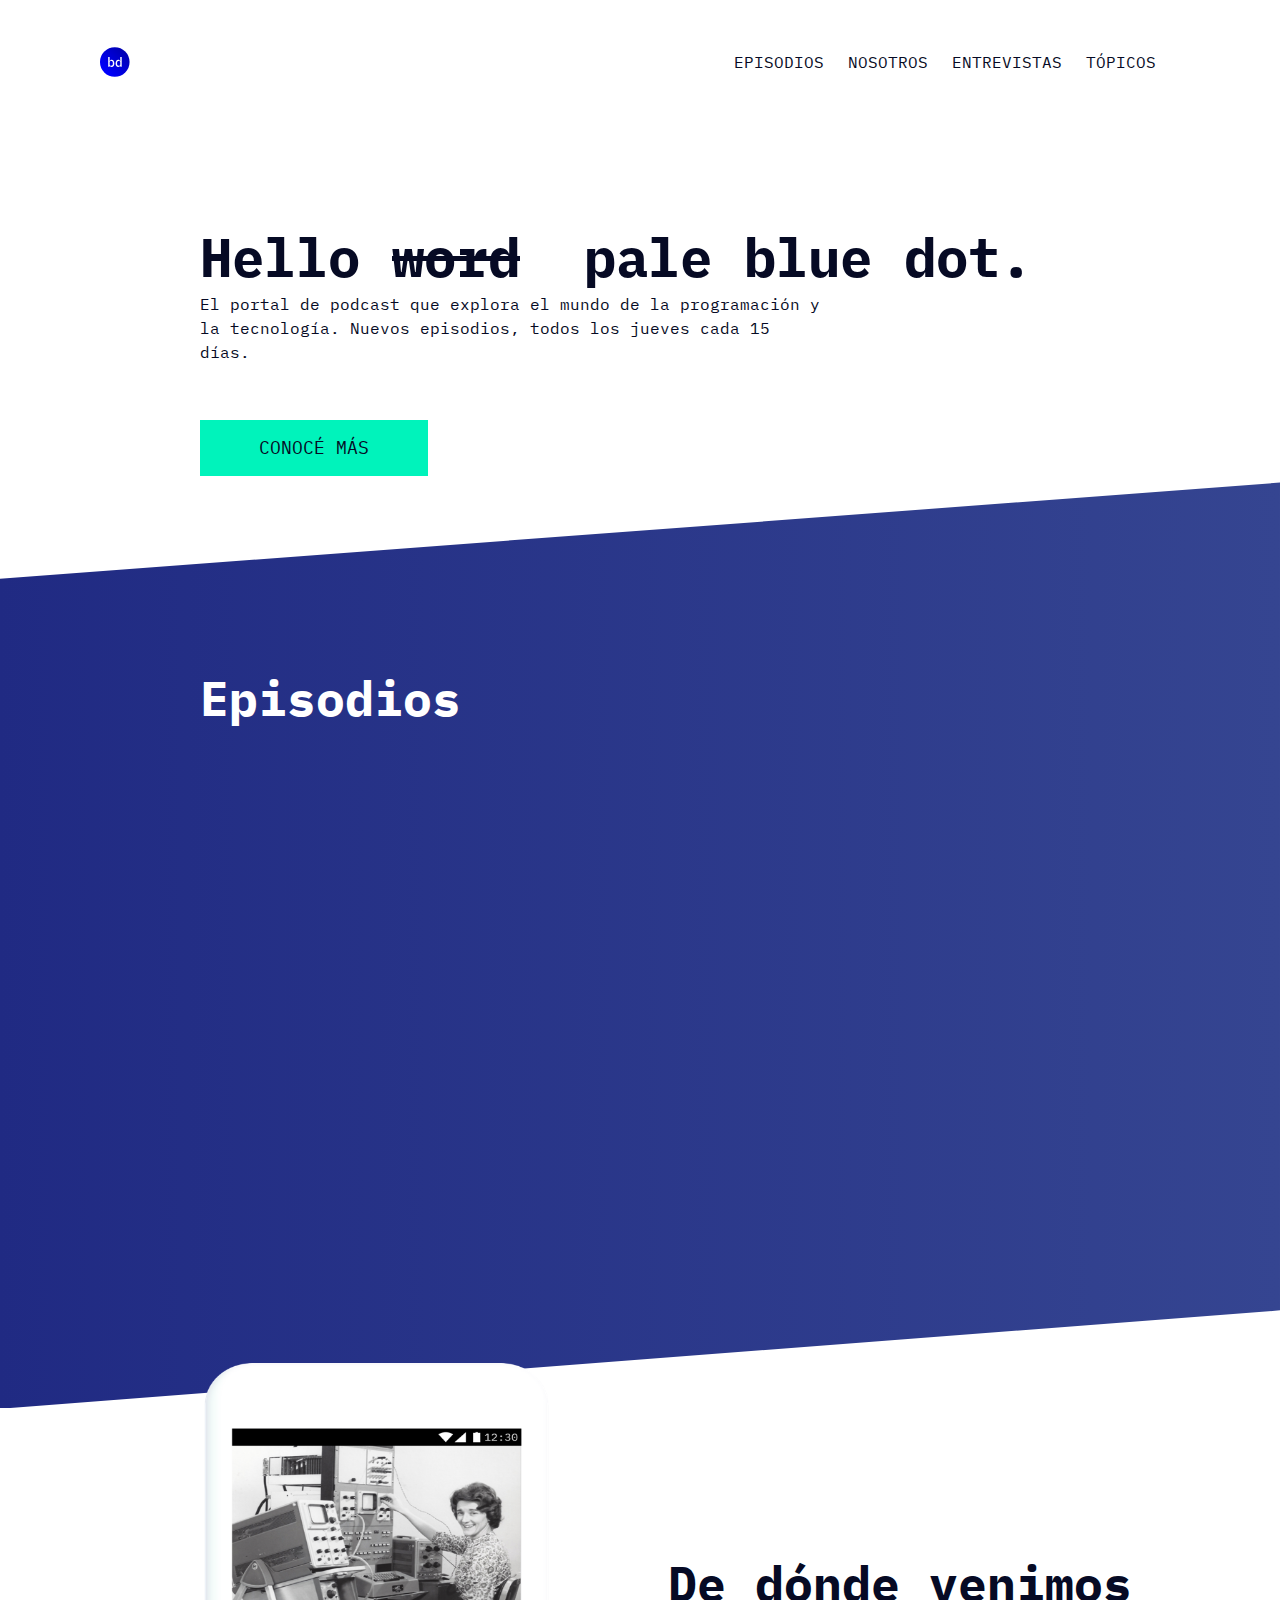
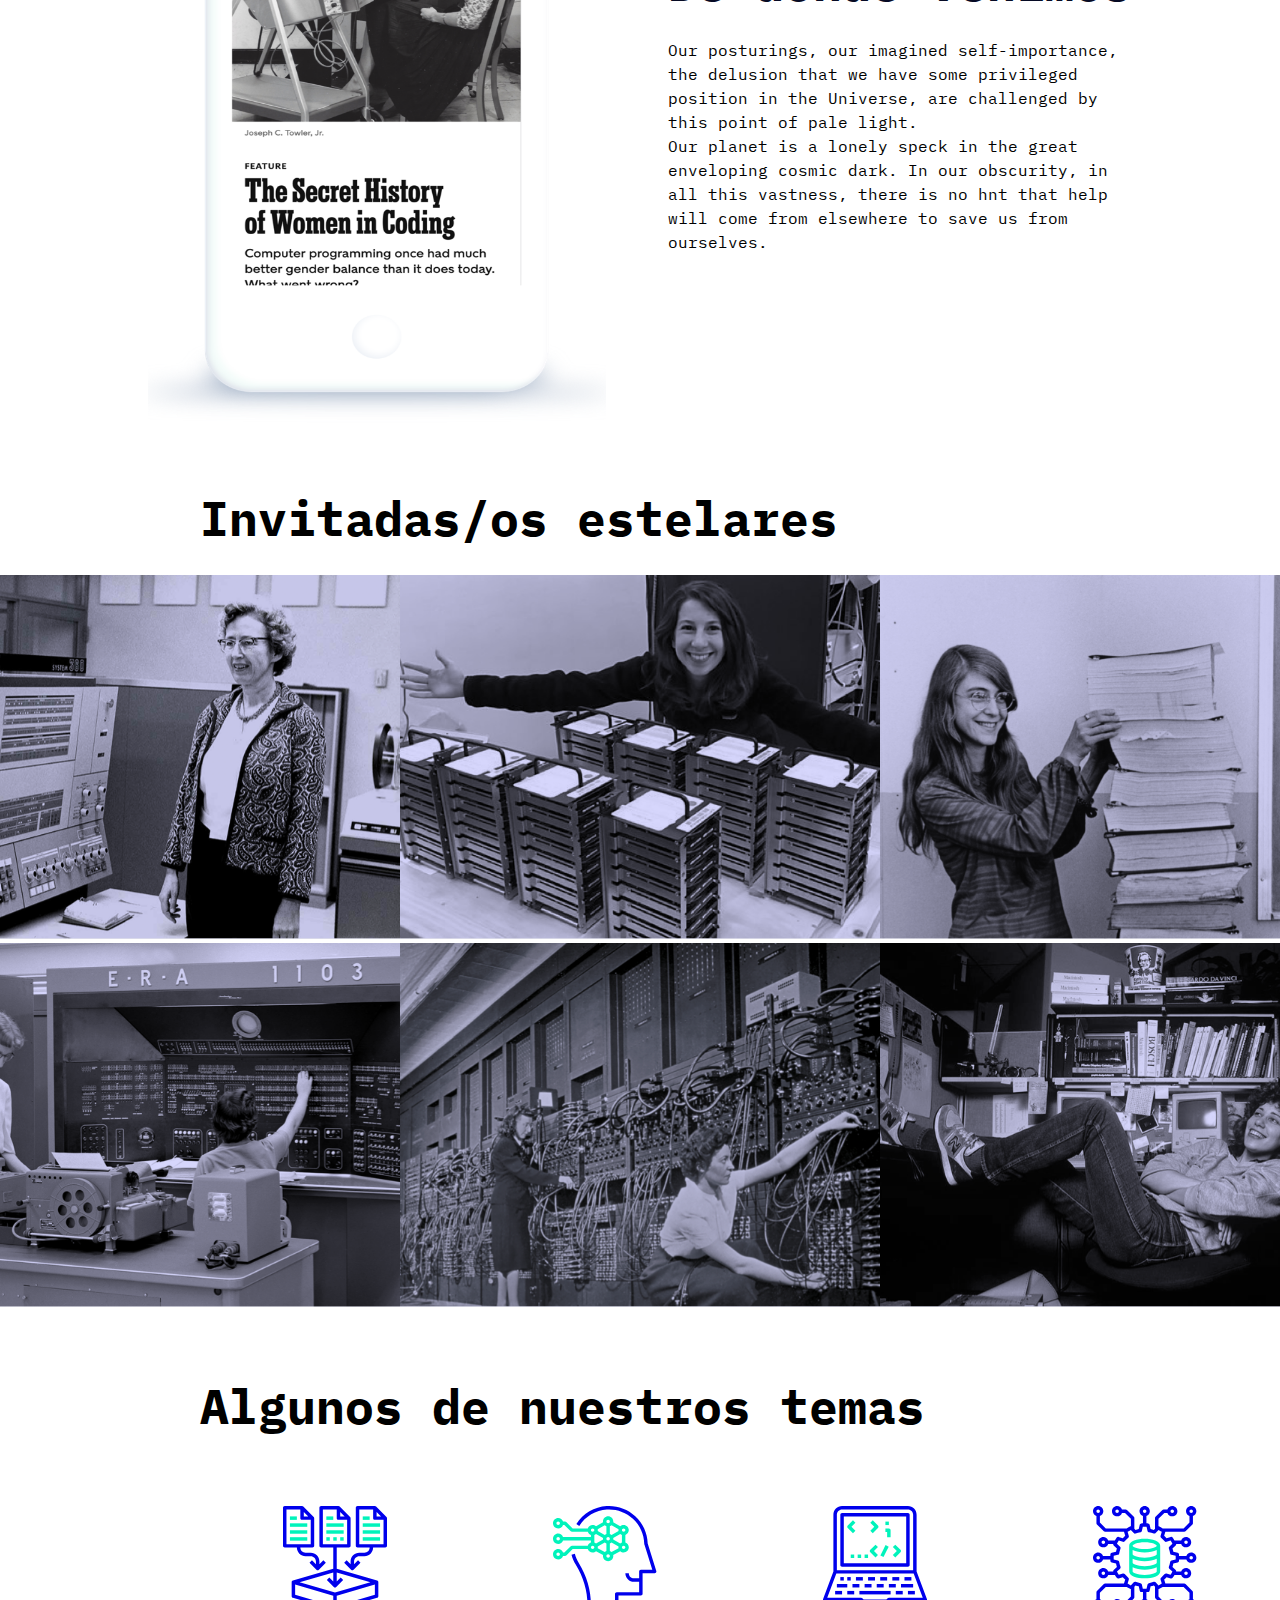
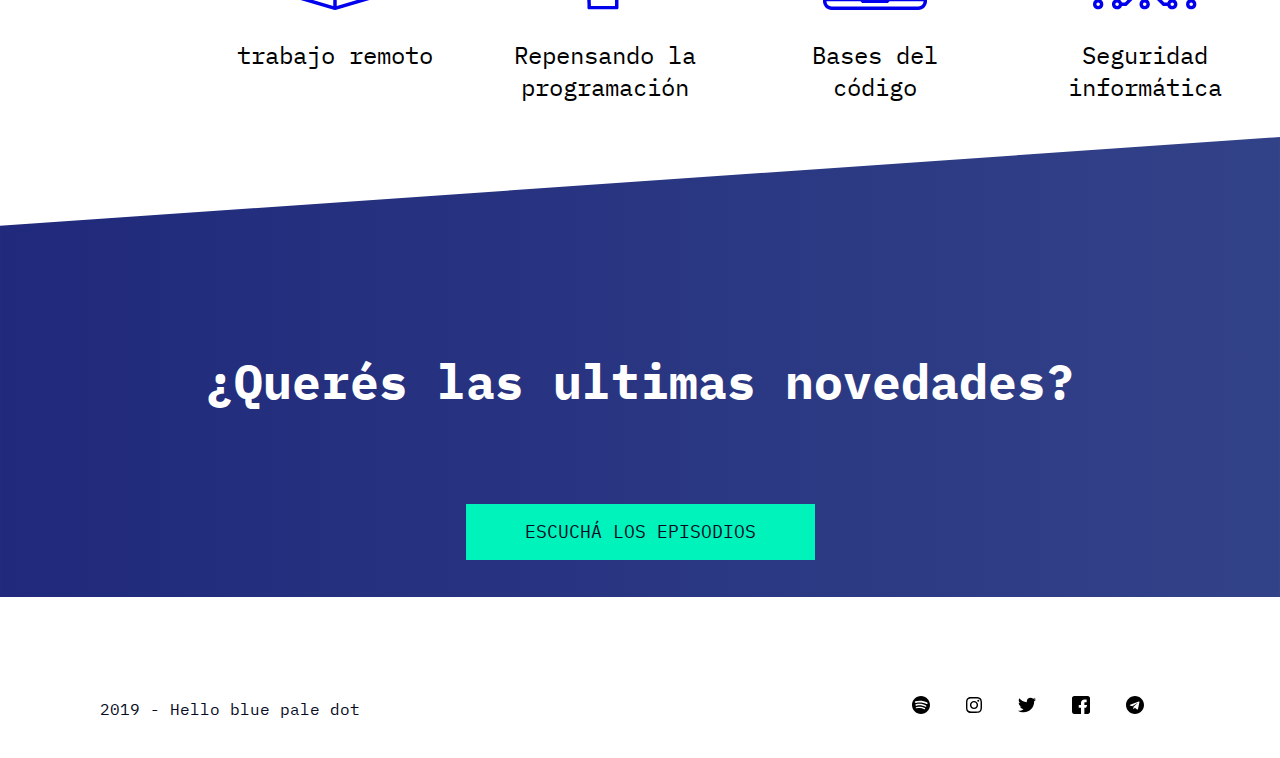
<file: index.html>
<!DOCTYPE html>
<html lang="en">
  <head>
    <meta charset="UTF-8" />
    <meta name="viewport" content="width=device-width, initial-scale=1.0" />
    <meta http-equiv="X-UA-Compatible" content="ie=edge" />
    <title>Podcast Tecnología</title>
    <link rel="stylesheet" href="font-awesome-4.7.0/css/font-awesome.min.css">
    <link rel="stylesheet" href="./estilos.css">      
  </head>
  <body>
      <div id="header-menu">
        <svg  id="logo" viewBox="0 0 24 24" version="1.1" xmlns="http://www.w3.org/2000/svg" xmlns:xlink="http://www.w3.org/1999/xlink">
            <title>logo</title>
            <desc>Created with Sketch.</desc>
            <defs>
                <linearGradient x1="84.2032085%" y1="15.7750435%" x2="14.5836794%" y2="83.897747%" id="linearGradient-1">
                    <stop stop-color="#0000B3" offset="0%"></stop>
                    <stop stop-color="#0000FF" offset="100%"></stop>
                </linearGradient>
            </defs>
            <g id="Landing-podcast" stroke="none" stroke-width="1" fill="none" fill-rule="evenodd">
                <g id="UI-Kit" transform="translate(-465.000000, -650.000000)">
                    <g id="mobileNav-bar_expanded" transform="translate(449.000000, 640.000000)">
                        <g id="mobileNav-bar_hero">
                            <g id="logo" transform="translate(16.000000, 10.000000)">
                                <circle id="Oval-Copy" fill="url(#linearGradient-1)" cx="12" cy="12" r="12"></circle>
                                <path d="M6.66666667,8 L7.82933333,8 L7.82933333,11.264 L7.88266667,11.264 C8.00355616,10.9297761 8.20088752,10.6720009 8.47466667,10.4906667 C8.74844581,10.3093324 9.07022037,10.2186667 9.44,10.2186667 C10.1440035,10.2186667 10.6879981,10.4728863 11.072,10.9813333 C11.4560019,11.4897803 11.648,12.2026621 11.648,13.12 C11.648,14.0373379 11.4560019,14.7502197 11.072,15.2586667 C10.6879981,15.7671137 10.1440035,16.0213333 9.44,16.0213333 C9.07022037,16.0213333 8.74844581,15.9288898 8.47466667,15.744 C8.20088752,15.5591102 8.00355616,15.3031127 7.88266667,14.976 L7.82933333,14.976 L7.82933333,15.8933333 L6.66666667,15.8933333 L6.66666667,8 Z M9.088,15.0186667 C9.49333536,15.0186667 9.81688768,14.8888902 10.0586667,14.6293333 C10.3004457,14.3697765 10.4213333,14.0266688 10.4213333,13.6 L10.4213333,12.64 C10.4213333,12.2133312 10.3004457,11.8702235 10.0586667,11.6106667 C9.81688768,11.3511098 9.49333536,11.2213333 9.088,11.2213333 C8.73244267,11.2213333 8.43377899,11.3084436 8.192,11.4826667 C7.95022101,11.6568898 7.82933333,11.8862208 7.82933333,12.1706667 L7.82933333,14.0693333 C7.82933333,14.3537792 7.95022101,14.5831102 8.192,14.7573333 C8.43377899,14.9315564 8.73244267,15.0186667 9.088,15.0186667 Z M16.4693333,14.976 L16.416,14.976 C16.2951105,15.3031127 16.0977791,15.5591102 15.824,15.744 C15.5502209,15.9288898 15.2284463,16.0213333 14.8586667,16.0213333 C14.1546631,16.0213333 13.6106686,15.7671137 13.2266667,15.2586667 C12.8426647,14.7502197 12.6506667,14.0373379 12.6506667,13.12 C12.6506667,12.2026621 12.8426647,11.4897803 13.2266667,10.9813333 C13.6106686,10.4728863 14.1546631,10.2186667 14.8586667,10.2186667 C15.2284463,10.2186667 15.5502209,10.3093324 15.824,10.4906667 C16.0977791,10.6720009 16.2951105,10.9297761 16.416,11.264 L16.4693333,11.264 L16.4693333,8 L17.632,8 L17.632,15.8933333 L16.4693333,15.8933333 L16.4693333,14.976 Z M15.2106667,15.0186667 C15.566224,15.0186667 15.8648877,14.9315564 16.1066667,14.7573333 C16.3484457,14.5831102 16.4693333,14.3537792 16.4693333,14.0693333 L16.4693333,12.1706667 C16.4693333,11.8862208 16.3484457,11.6568898 16.1066667,11.4826667 C15.8648877,11.3084436 15.566224,11.2213333 15.2106667,11.2213333 C14.8053313,11.2213333 14.481779,11.3511098 14.24,11.6106667 C13.998221,11.8702235 13.8773333,12.2133312 13.8773333,12.64 L13.8773333,13.6 C13.8773333,14.0266688 13.998221,14.3697765 14.24,14.6293333 C14.481779,14.8888902 14.8053313,15.0186667 15.2106667,15.0186667 Z" id="bd" fill="#FFFFFF" fill-rule="nonzero"></path>
                            </g>
                        </g>
                    </g>
                </g>
            </g>
        </svg>         
        <nav class="MenuPC">
            <ul>
                <li><a href="#episodios">EPISODIOS</a></li> 
                <li><a href="#dedonde">NOSOTROS</a></li>
                <li><a href="#invitadas">ENTREVISTAS</a></li>
                <li><a href="#temas">TÓPICOS</a></li>
            </ul>
        </nav>
        <input type="checkbox" id="hamburguesa" class="checkbox"/>
        <label for="hamburguesa" class="btn-label">
            <i class="fa fa-bars"></i>
            <i class="fa fa-times"></i>
        </label>  
        <ul class="menuTelefono">
            <li><a href="#episodios">EPISODIOS</a></li> 
                <li><a href="#dedonde">NOSOTROS</a></li>
                <li><a href="#invitadas">ENTREVISTAS</a></li>
                <li><a href="#temas">TÓPICOS</a></li>
        </ul>           
      </div>
    <header>
        <div class="titulo">
            <h2>Hello <del>word</del> &nbsp;</h2>
            <h2> pale blue dot.</h2>
        </div>
        <p>El portal de podcast que explora el mundo de la programación y la tecnología. Nuevos episodios, todos los jueves cada 15 días.</p>
        <form>
            <input type="button" value="CONOCÉ MÁS"/>
        </form>
    </header>
    <div id="episodios">
        <h3 class="tit">Episodios</h3>
        <div id="GrupEpisodios">
            <div id="PE" class="Ep-S">
                <div>
                    <iframe class="spotify" src="https://open.spotify.com/embed/episode/4cvBDaS0OCMPP2Ceyls1Oh"  frameBorder="0" allowtransparency="true" allow="encrypted-media">
                    </iframe>
                </div>
                <div>
                    <iframe class="spotify" src="https://open.spotify.com/embed/episode/7dRd5AIg80wxNaZJPjdtF9"  frameBorder="0" allowtransparency="true" allow="encrypted-media">
                    </iframe>
                </div>
            </div>
            <div class="Ep-S">
                <div>
                    <iframe class="spotify" src="https://open.spotify.com/embed/episode/4TsrtKSMhhfaLmEtb5jWBe"  frameBorder="0" allowtransparency="true" allow="encrypted-media">
                    </iframe>
                </div>
                <div>
                    <iframe class="spotify" src="https://open.spotify.com/embed/episode/22ATUcVDoYC8Ee14WBVtzq"  frameBorder="0" allowtransparency="true" allow="encrypted-media">
                    </iframe>
                </div>
            </div>
        </div>
        <div id="dedonde">
            <img id="phone" src="./assets/phone.png" alt="phone">
            <div class="donde">
                <h3>De dónde venimos</h3>
                <p>Our posturings, our imagined self-importance, the delusion that we have some privileged position in the Universe, are challenged by this point of pale light. <br/> Our planet is a lonely speck in the great enveloping cosmic dark. In our obscurity, in all this vastness, there is no hnt that help will come from elsewhere to save us from ourselves.</p>
            </div>
        </div>
    </div>
    <div id="invitadas">
        <h3 class="tit">Invitadas/os estelares</h3>
        <div id="collage">
            <div class="Collage-fotos">
                <div><img src="./assets/grace-hopper.png" alt="grace-hopper" class="foto"></div>
                <div><img src="./assets/Katie-Bouman.png" alt="Katie-Bouman" class="foto"></div>
                <div><img src="./assets/Margaret_Hamilton.png" alt="Margaret_Hamilton" class="foto"></div>
            </div>
            <div class="Collage-fotos">
                <div><img src="./assets/An E.R.A.Univac 1103 computer in the 1950s.png" alt="An E.R.A.Univac 1103 computer in the 1950s" class="foto"></div>
                <div><img src="./assets/Computer operators with an Eniac — the world’s first programmable general-purpose computer.png" alt="Computer operators with an Eniac — the world’s first programmable general-purpose computer" class="foto"></div>
                <div><img src="./assets/susan-kare.png" alt="susan-kare" class="foto"></div>
            </div>
        </div>
    </div>
    <div id="temas">
        <h3 class="tit">Algunos de nuestros temas</h3>
        <div id="cont-Temas">
            <div class="tematicas">
                <img src="./assets/icon1.svg" alt="icono 1" width="104" height="104">
                <p>trabajo remoto</p>
            </div>
            <div class="tematicas">
                <img src="./assets/icon2.svg" alt="icono 2" width="104" height="104">
                <p>Repensando la programación</p>
            </div>
            <div class="tematicas">
                <img src="./assets/icon3.svg" alt="icono 3" width="104" height="104">
                <p>Bases del código</p>
            </div>
            <div class="tematicas">
                <img src="./assets/icon4.svg" alt="icono 4" width="104" height="104">
                <p>Seguridad informática</p>
            </div>
        </div>
    </div>
    <div id="novedades">
        <h1>¿Querés las ultimas novedades?</h1>
        <form>
            <input type="button" value="ESCUCHÁ LOS EPISODIOS"/>
        </form>
    </div>
    <div id="footer">
        <p>2019 - Hello blue pale dot</p>
        <div class="social-media">
            <ul>
                <li><a href="https://open.spotify.com/" target="_blank"><img src="./assets/spotify.svg" alt="Spotify icon" width="18" height="28"></a></li> 
                <li><a href="http://www.instagram.com" target="_blank"><img src="./assets/instagram.svg" alt="Instagram Icon" width="16" height="28"></a></li> 
                <li><a href="http://www.twitter.com" target="_blank"><img src="./assets/twitter.svg" alt="Twitter Icon" width="18" height="28"></a></li> 
                <li><a href="http://www.facebook.com" target="_blank"><img src="./assets/facebook.svg" alt="Facebook Icon" width="18" height="28"></a></li> 
                <li><a href="https://web.telegram.org/" target="_blank"><img src="./assets/telegrama.svg" alt="Telegram icon" width="18" height="28"></a></li> 
            </ul>
        </div>
    </div>
  </body>
</html>
</file>
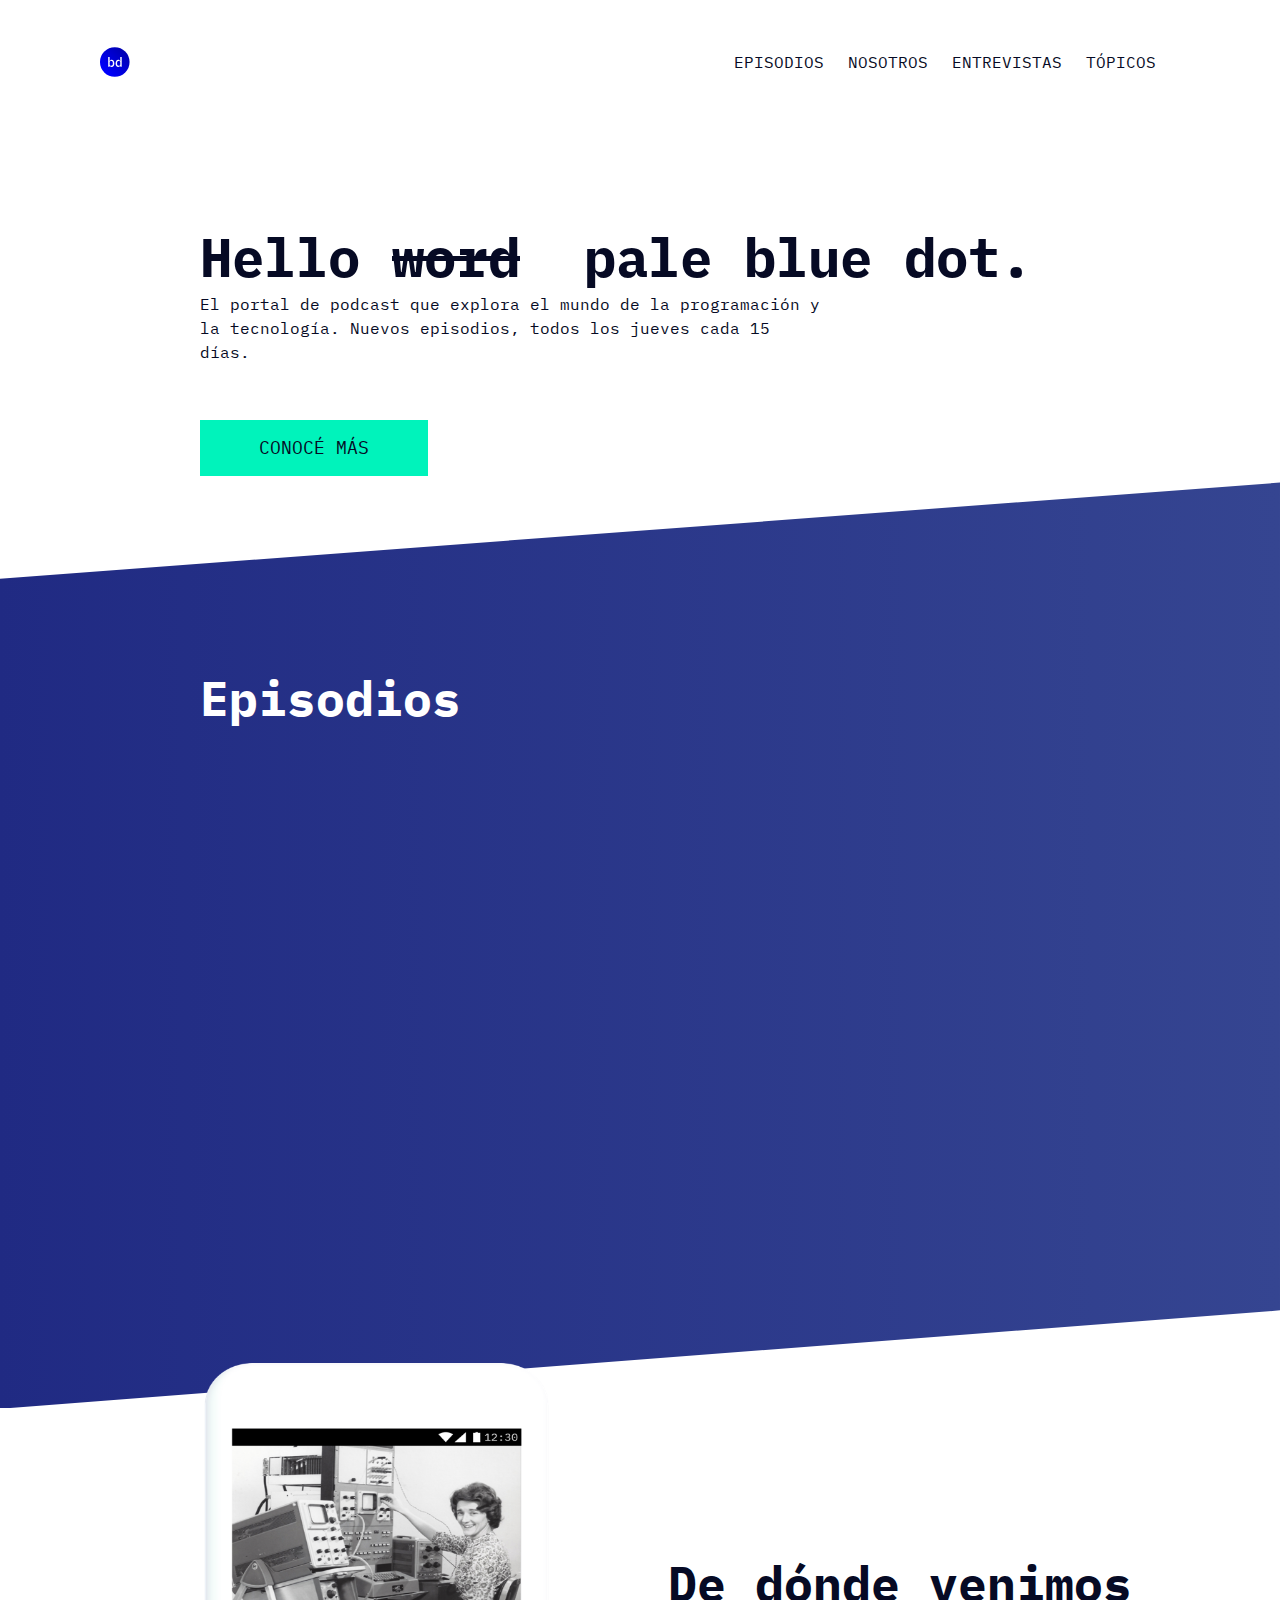
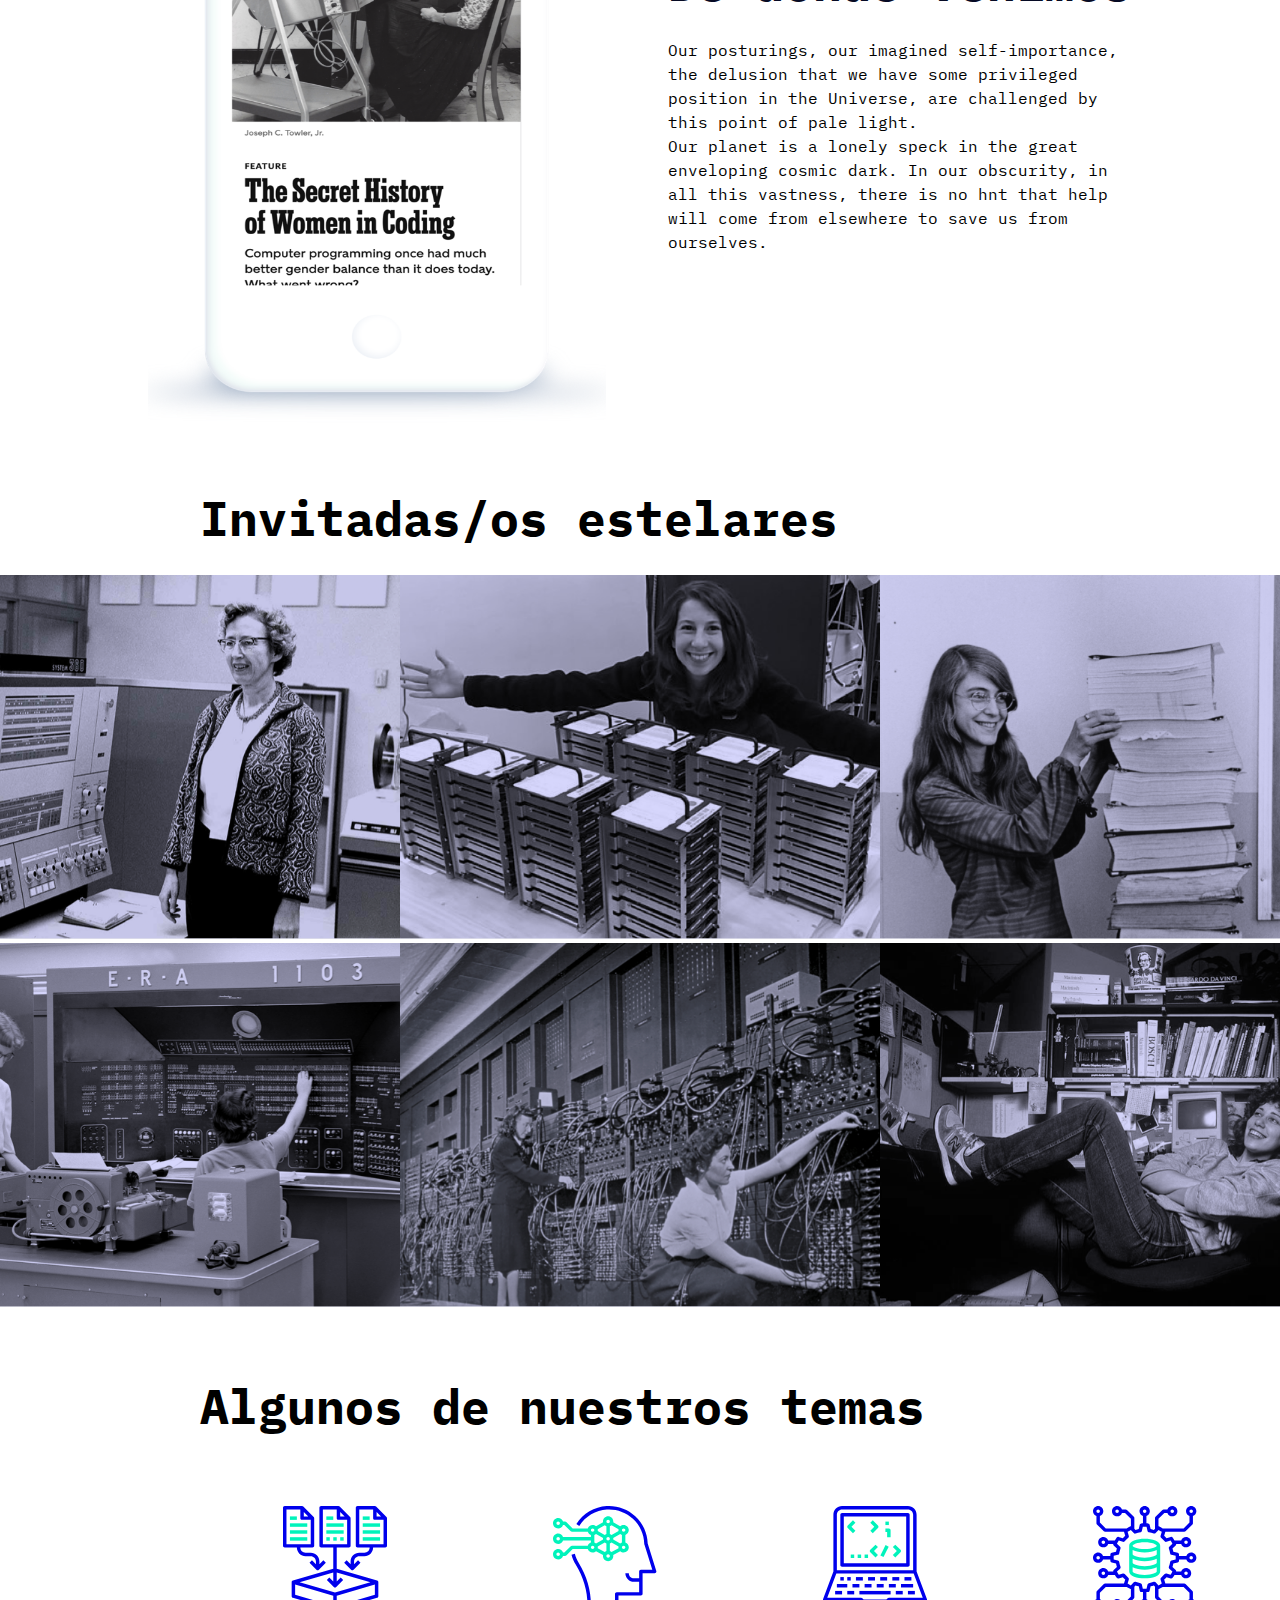
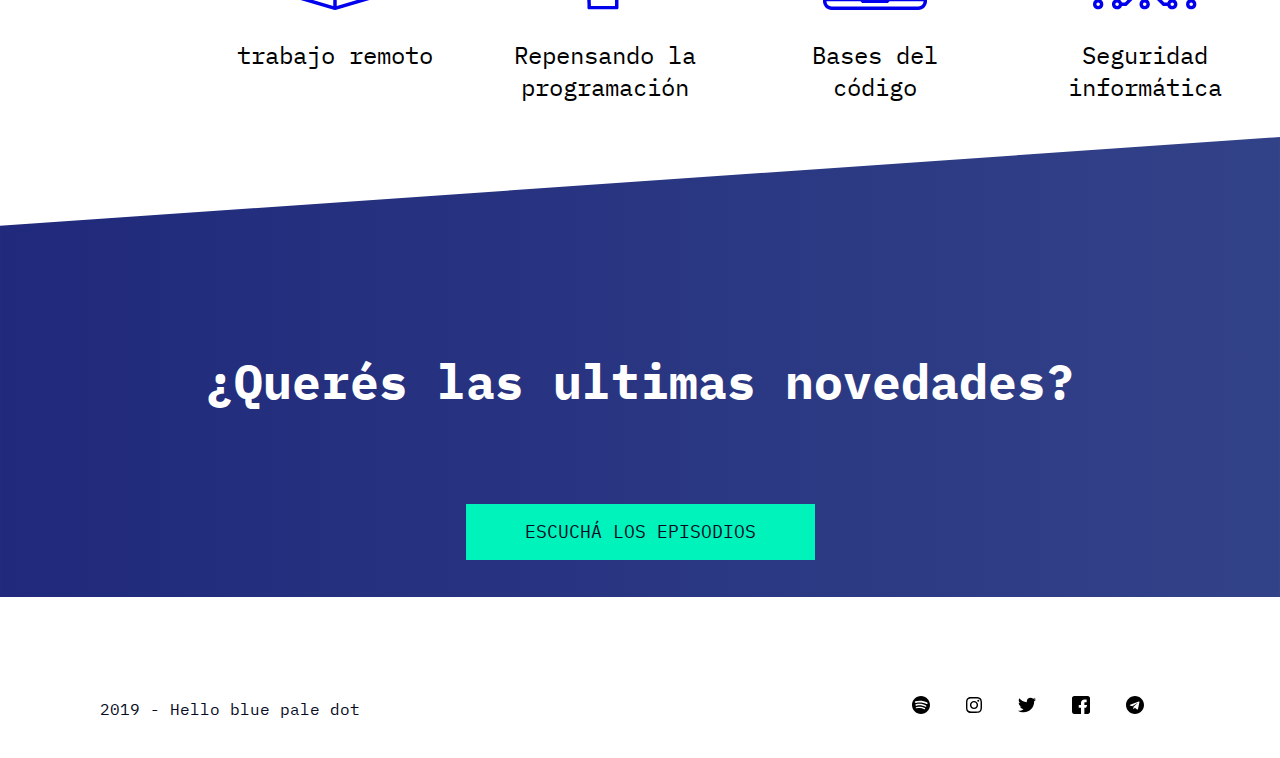
<file: 24.12.2021_index.html>
<!DOCTYPE html>
<html lang="en">
  <head>
    <meta charset="UTF-8" />
    <meta name="viewport" content="width=device-width, initial-scale=1.0" />
    <meta http-equiv="X-UA-Compatible" content="ie=edge" />
    <title>Podcast Tecnología</title>
    <link rel="stylesheet" href="font-awesome-4.7.0/css/font-awesome.min.css">
    <link rel="stylesheet" href="./24.12.2021_estilos.css">      
  </head>
  <body>
      <div id="header-menu">
        <svg  id="logo" viewBox="0 0 24 24" version="1.1" xmlns="http://www.w3.org/2000/svg" xmlns:xlink="http://www.w3.org/1999/xlink">
            <title>logo</title>
            <desc>Created with Sketch.</desc>
            <defs>
                <linearGradient x1="84.2032085%" y1="15.7750435%" x2="14.5836794%" y2="83.897747%" id="linearGradient-1">
                    <stop stop-color="#0000B3" offset="0%"></stop>
                    <stop stop-color="#0000FF" offset="100%"></stop>
                </linearGradient>
            </defs>
            <g id="Landing-podcast" stroke="none" stroke-width="1" fill="none" fill-rule="evenodd">
                <g id="UI-Kit" transform="translate(-465.000000, -650.000000)">
                    <g id="mobileNav-bar_expanded" transform="translate(449.000000, 640.000000)">
                        <g id="mobileNav-bar_hero">
                            <g id="logo" transform="translate(16.000000, 10.000000)">
                                <circle id="Oval-Copy" fill="url(#linearGradient-1)" cx="12" cy="12" r="12"></circle>
                                <path d="M6.66666667,8 L7.82933333,8 L7.82933333,11.264 L7.88266667,11.264 C8.00355616,10.9297761 8.20088752,10.6720009 8.47466667,10.4906667 C8.74844581,10.3093324 9.07022037,10.2186667 9.44,10.2186667 C10.1440035,10.2186667 10.6879981,10.4728863 11.072,10.9813333 C11.4560019,11.4897803 11.648,12.2026621 11.648,13.12 C11.648,14.0373379 11.4560019,14.7502197 11.072,15.2586667 C10.6879981,15.7671137 10.1440035,16.0213333 9.44,16.0213333 C9.07022037,16.0213333 8.74844581,15.9288898 8.47466667,15.744 C8.20088752,15.5591102 8.00355616,15.3031127 7.88266667,14.976 L7.82933333,14.976 L7.82933333,15.8933333 L6.66666667,15.8933333 L6.66666667,8 Z M9.088,15.0186667 C9.49333536,15.0186667 9.81688768,14.8888902 10.0586667,14.6293333 C10.3004457,14.3697765 10.4213333,14.0266688 10.4213333,13.6 L10.4213333,12.64 C10.4213333,12.2133312 10.3004457,11.8702235 10.0586667,11.6106667 C9.81688768,11.3511098 9.49333536,11.2213333 9.088,11.2213333 C8.73244267,11.2213333 8.43377899,11.3084436 8.192,11.4826667 C7.95022101,11.6568898 7.82933333,11.8862208 7.82933333,12.1706667 L7.82933333,14.0693333 C7.82933333,14.3537792 7.95022101,14.5831102 8.192,14.7573333 C8.43377899,14.9315564 8.73244267,15.0186667 9.088,15.0186667 Z M16.4693333,14.976 L16.416,14.976 C16.2951105,15.3031127 16.0977791,15.5591102 15.824,15.744 C15.5502209,15.9288898 15.2284463,16.0213333 14.8586667,16.0213333 C14.1546631,16.0213333 13.6106686,15.7671137 13.2266667,15.2586667 C12.8426647,14.7502197 12.6506667,14.0373379 12.6506667,13.12 C12.6506667,12.2026621 12.8426647,11.4897803 13.2266667,10.9813333 C13.6106686,10.4728863 14.1546631,10.2186667 14.8586667,10.2186667 C15.2284463,10.2186667 15.5502209,10.3093324 15.824,10.4906667 C16.0977791,10.6720009 16.2951105,10.9297761 16.416,11.264 L16.4693333,11.264 L16.4693333,8 L17.632,8 L17.632,15.8933333 L16.4693333,15.8933333 L16.4693333,14.976 Z M15.2106667,15.0186667 C15.566224,15.0186667 15.8648877,14.9315564 16.1066667,14.7573333 C16.3484457,14.5831102 16.4693333,14.3537792 16.4693333,14.0693333 L16.4693333,12.1706667 C16.4693333,11.8862208 16.3484457,11.6568898 16.1066667,11.4826667 C15.8648877,11.3084436 15.566224,11.2213333 15.2106667,11.2213333 C14.8053313,11.2213333 14.481779,11.3511098 14.24,11.6106667 C13.998221,11.8702235 13.8773333,12.2133312 13.8773333,12.64 L13.8773333,13.6 C13.8773333,14.0266688 13.998221,14.3697765 14.24,14.6293333 C14.481779,14.8888902 14.8053313,15.0186667 15.2106667,15.0186667 Z" id="bd" fill="#FFFFFF" fill-rule="nonzero"></path>
                            </g>
                        </g>
                    </g>
                </g>
            </g>
        </svg>         
        <nav class="MenuPC">
            <ul>
                <li><a href="#episodios">EPISODIOS</a></li> 
                <li><a href="#dedonde">NOSOTROS</a></li>
                <li><a href="#invitadas">ENTREVISTAS</a></li>
                <li><a href="#temas">TÓPICOS</a></li>
            </ul>
        </nav>
        <input type="checkbox" id="hamburguesa" class="checkbox"/>
        <label for="hamburguesa" class="btn-label">
            <i class="fa fa-bars"></i>
            <i class="fa fa-times"></i>
        </label>  
        <ul class="menuTelefono">
            <li><a href="#episodios">EPISODIOS</a></li> 
                <li><a href="#dedonde">NOSOTROS</a></li>
                <li><a href="#invitadas">ENTREVISTAS</a></li>
                <li><a href="#temas">TÓPICOS</a></li>
        </ul>           
      </div>
    <header>
        <div class="titulo">
            <h2>Hello <del>word</del> &nbsp;</h2>
            <h2> pale blue dot.</h2>
        </div>
        <p>El portal de podcast que explora el mundo de la programación y la tecnología. Nuevos episodios, todos los jueves cada 15 días.</p>
        <form>
            <input type="button" value="CONOCÉ MÁS"/>
        </form>
    </header>
    <div id="episodios">
        <h3 class="tit">Episodios</h3>
        <div id="GrupEpisodios">
            <div id="PE" class="Ep-S">
                <div>
                    <iframe class="spotify" src="https://open.spotify.com/embed/episode/4cvBDaS0OCMPP2Ceyls1Oh"  frameBorder="0" allowtransparency="true" allow="encrypted-media">
                    </iframe>
                </div>
                <div>
                    <iframe class="spotify" src="https://open.spotify.com/embed/episode/7dRd5AIg80wxNaZJPjdtF9"  frameBorder="0" allowtransparency="true" allow="encrypted-media">
                    </iframe>
                </div>
            </div>
            <div class="Ep-S">
                <div>
                    <iframe class="spotify" src="https://open.spotify.com/embed/episode/4TsrtKSMhhfaLmEtb5jWBe"  frameBorder="0" allowtransparency="true" allow="encrypted-media">
                    </iframe>
                </div>
                <div>
                    <iframe class="spotify" src="https://open.spotify.com/embed/episode/22ATUcVDoYC8Ee14WBVtzq"  frameBorder="0" allowtransparency="true" allow="encrypted-media">
                    </iframe>
                </div>
            </div>
        </div>
        <div id="dedonde">
            <img id="phone" src="./assets/phone.png" alt="phone">
            <div class="donde">
                <h3>De dónde venimos</h3>
                <p>Our posturings, our imagined self-importance, the delusion that we have some privileged position in the Universe, are challenged by this point of pale light. <br/> Our planet is a lonely speck in the great enveloping cosmic dark. In our obscurity, in all this vastness, there is no hnt that help will come from elsewhere to save us from ourselves.</p>
            </div>
        </div>
    </div>
    <div id="invitadas">
        <h3 class="tit">Invitadas/os estelares</h3>
        <div id="collage">
            <div class="Collage-fotos">
                <div><img src="./assets/grace-hopper.png" alt="grace-hopper" class="foto"></div>
                <div><img src="./assets/Katie-Bouman.png" alt="Katie-Bouman" class="foto"></div>
                <div><img src="./assets/Margaret_Hamilton.png" alt="Margaret_Hamilton" class="foto"></div>
            </div>
            <div class="Collage-fotos">
                <div><img src="./assets/An E.R.A.Univac 1103 computer in the 1950s.png" alt="An E.R.A.Univac 1103 computer in the 1950s" class="foto"></div>
                <div><img src="./assets/Computer operators with an Eniac — the world’s first programmable general-purpose computer.png" alt="Computer operators with an Eniac — the world’s first programmable general-purpose computer" class="foto"></div>
                <div><img src="./assets/susan-kare.png" alt="susan-kare" class="foto"></div>
            </div>
        </div>
    </div>
    <div id="temas">
        <h3 class="tit">Algunos de nuestros temas</h3>
        <div id="cont-Temas">
            <div class="tematicas">
                <img src="./assets/icon1.svg" alt="icono 1" width="104" height="104">
                <p>trabajo remoto</p>
            </div>
            <div class="tematicas">
                <img src="./assets/icon2.svg" alt="icono 2" width="104" height="104">
                <p>Repensando la programación</p>
            </div>
            <div class="tematicas">
                <img src="./assets/icon3.svg" alt="icono 3" width="104" height="104">
                <p>Bases del código</p>
            </div>
            <div class="tematicas">
                <img src="./assets/icon4.svg" alt="icono 4" width="104" height="104">
                <p>Seguridad informática</p>
            </div>
        </div>
    </div>
    <div id="novedades">
        <h1>¿Querés las ultimas novedades?</h1>
        <form>
            <input type="button" value="ESCUCHÁ LOS EPISODIOS"/>
        </form>
    </div>
    <div id="footer">
        <p>2019 - Hello blue pale dot</p>
        <div class="social-media">
            <ul>
                <li><a href="https://open.spotify.com/" target="_blank"><img src="./assets/spotify.svg" alt="Spotify icon" width="18" height="28"></a></li> 
                <li><a href="http://www.instagram.com" target="_blank"><img src="./assets/instagram.svg" alt="Instagram Icon" width="16" height="28"></a></li> 
                <li><a href="http://www.twitter.com" target="_blank"><img src="./assets/twitter.svg" alt="Twitter Icon" width="18" height="28"></a></li> 
                <li><a href="http://www.facebook.com" target="_blank"><img src="./assets/facebook.svg" alt="Facebook Icon" width="18" height="28"></a></li> 
                <li><a href="https://web.telegram.org/" target="_blank"><img src="./assets/telegrama.svg" alt="Telegram icon" width="18" height="28"></a></li> 
            </ul>
        </div>
    </div>
  </body>
</html>
</file>
<file: estilos.css>
@import url('https://fonts.googleapis.com/css2?family=IBM+Plex+Mono&display=swap');
* {
    box-sizing: border-box;
    margin: 0;
    padding: 0;
    font-family: 'IBM Plex Mono', monospace;
}
#header-menu{
    width: 100%;
    height: 80px;
    background-color: #ffff;
    margin-top: 22px;
    margin-bottom: 22px;
    align-items: center;
    display: flex;
    justify-content: space-between;
}
#logo{
    width: 36px;
    height: 36px;
    margin-left: 100px;
}
.MenuPC {
    width: 100%;
    margin-right: 100px;
    display: flex;
    justify-content: flex-end;
  }
.MenuPC ul{
      display: flex;      
}
.MenuPC li {
    list-style-type: none;
    cursor: pointer;
    margin-right: 24px;
}
.MenuPC  a{
    text-decoration: none;
    color: #060A24;
    font-size: 16px;
    line-height: 28px;
}   
.MenuPC a:hover {
    color: #00f3bb;
    text-decoration: line-through;
}
.MenuPC a:active{
    color: #060A24 56%;
    text-decoration: line-through;    
}
#hamburguesa, .fa-times, .fa-bars{
    display: none;
}
.menuTelefono {
  display:none;
    margin: 0;
    top: 100px;
    display: none;
    position: absolute;
    z-index: 1;
    background: #0000EC;
    width: 100%;
    height: 224px;
    color: #fff;    
    list-style: none; 
    flex-direction: column;
    justify-content: space-around;
    animation: animationMenuTelefono 0.8s;
}
.menuTelefono li{
    list-style: none;
    cursor: pointer;
    margin-left: 15px;
}
.menuTelefono  a{
    text-decoration: none;
    color: #ffff;
    font-size: 16px;
    line-height: 28px;
    letter-spacing: 0;
}
#hamburguesa:checked ~ .menuTelefono{
    display: flex;
}
#hamburguesa:checked ~ label .fa-bars{
    display: none;
}
#hamburguesa:checked ~ label .fa-times{
    display: block;
}
@keyframes animationMenuTelefono {
    0% {
        margin-left: 100%;
    }
    100% {
        margin-left: 0%;     
    }
}
header{
    margin-top: 120px;
    margin-left: 200px;
}
.titulo {
    display: flex;
    flex-direction:row;
}
.titulo h2{
    font-size:  54px;
    color: #060A24;
}
header p {
    font-size: 16px;
    color: #060A24;
    line-height: 24px;
    width: 628PX;
}
input[type="button"]{
    margin-top: 56px;
    margin-bottom: 5px;
    padding: 16px 59px;
    background-color: #00F3BB;
    border: none;
    font-size: 18px;
    color: #060A24;
    text-align: center;
    line-height: 24px;
    cursor:pointer;
}
input[type="button"]:hover{
    color:#FFFFFF;
    background-image: linear-gradient(to left, #0000FE 0%, #00F0B8 100%);
}
/*Seccion de episodios*/
#episodios{
    width: 100%;
    background-image: url(./assets/fondo-azul1.svg);
    background-repeat: no-repeat;
    background-position:center top;
    padding-top: 186px;    
}
#episodios > h3{
    color: #FFFFFF;
}
.tit{
    font-size: 48px;
    margin-left: 200px;
    margin-bottom: 26px;
}
#GrupEpisodios{
    margin-left: 100px;
    margin-right: 100px;
    display: flex;
    flex-direction: column;
}
.Ep-S{
    display: flex;
    flex-direction: row;
}
#PE{
    margin-bottom: 72px;
}
.Ep-S > div{
    margin-right: 72px;
}
.spotify{
    width: 584px;
    height: 232px;
}
/*seccion de donde*/
#dedonde{
    display: flex;
    flex-direction: row;
    margin-top: 64px;
    justify-content: center;
}
#phone{
    width: 457.6px;
    height: 660px;
}
.donde{
    display: flex;
    flex-direction: column;
    margin-top: 189px;
    margin-left: 62.4px;
}
.donde h3{
    font-size: 48px;
    color: #060A24;
    margin-bottom: 24px;
}
.donde p {
    width: 464px;
    font-size: 16px;
    line-height: 24px;
}
/*Invitados*/
#invitadas{
    margin-top: 64px;
}
#collage{
    margin-top: 10px;
    display: flex;
    flex-direction: column;
}
.Collage-fotos{
    display: flex;
    flex-direction: row;
    justify-content: center;
}
.foto{
    width: 480px;
    height: 364px;
}
/*seccion de temas*/
#temas{
    margin-top: 64px;
}
#cont-Temas{
    display: flex;
    flex-direction: row;
    margin-top: 69px;
    margin-left: 200px;
    justify-content: space-around;
}
.tematicas{
    display: flex;
    flex-direction: column;
    align-items: center;
}
.tematicas p{
    width: 220px;
    font-size: 24px;
    text-align: center;
    margin-top: 29px;
    margin-bottom: 34px;
}
/* seccion de novedades*/
#novedades{
    width: 100%;
    height: 518px;
    background-image: url(./assets/fondo-azul2.svg);
    background-repeat: no-repeat;
    background-position:center top;
    padding-top: 213px; 
    display: flex;
    flex-direction: column;
    align-items: center;
}
#novedades h1{
    font-size: 48px;
    color: #FFFFFF;
    letter-spacing: 0;
    text-align: center;
    margin-bottom: 36px;
}
#footer{
    font-size: 16px;
    color: #060A24;
    line-height: 28px;
    margin: 36px 100px 31px 100px;
    align-items: center;
    display: flex;
    justify-content: space-between;
}
.social-media{
    display: flex;
    justify-content: flex-end;
    align-items: center;
}
.social-media ul{
    display: flex;      
}
.social-media li {
  list-style-type: none;
  cursor: pointer;
  margin-right: 36px;
}
.social-media  a{
  text-decoration: none;
}   
.social-media a:hover > img{
    filter: invert(0.4) sepia(1);
}
@media screen and (max-width: 400px){
    .MenuPC {
        display: none;
    }
    #header-menu {
        width: 100%;
        height: 44px;
        margin-top: 10px;
        margin-bottom: 10px;
    }
    .fa-bars{
        display: block;        
        width: 24px;
        height: 24px;
    }
    .btn-label{
        margin-right: 16px;
        width: 24px;
        height: 24px;
    }
    #logo{
        width: 24px;
        height: 24px;
        margin-left: 16px;
    }
    .menuTelefono{
        width: 100%;
        height: 224px;
    }    
    header{
        margin-top: 29px;
        margin-left: 16px;
    }
    .titulo {
        flex-direction: column;
    }
    .titulo h2{
        font-size: 36px;
    }
    header p {
        font-size: 14px;
        width: 288PX;
        margin-top: 16px;
    }
    header input[type="button"]{
        margin-top: 36px;
        margin-bottom: 24px;
        padding: 13px 96px;
        width: 288px;  
        font-size: 16px; 
        line-height: 22px;
    }
    #episodios{
        width: 100%;
        padding-top: 64px;
        background-image: url(./assets/fondo-azul1movile.svg);
    }
    #episodios > h3{
        margin-bottom: 21px;
    }
    .tit{
        font-size: 36px;
        margin-left: 16px;
        line-height: 42px;
    }
    #GrupEpisodios{
        display: flex;
        flex-direction: column;
       align-items: center; 
    }
    .Ep-S{
        display: flex;
        flex-direction: column;
    }
    .spotify{
        width: 298px;
        height: 225px;
    }
    #PE{
        margin-bottom: 0px;
    }
    .Ep-S > div{
        margin-right: 0px;
    }
    .Ep-S div{
        margin-bottom: 11px;
    }
    #dedonde{
        flex-direction: column;
        margin-top: 48px;
        justify-content: center;
    }
    #phone{
        width: 360px;
        height: 519px;
    }
    .donde{
        margin-top: 27px;
        margin-left: 16px;
    }
    .donde h3{
        margin-bottom: 8px;
    }
    .donde p {
        width: 288px;
        font-size: 14px;
        line-height: 22px;
    }
    #invitadas{
        margin-top: 54px;
    }
    #collage{
        margin-top: 14px;
        align-items: center;
    }
    .Collage-fotos{
        flex-direction: column;
    }
    .foto{
        width: 320px;
        height: 243px;
    }
    #temas{
        margin-top: 48px;
    }
    #cont-Temas{
        flex-direction: column;
        margin-top: 37px;
        align-items: center;
        margin-left: 0;
    }
    .tematicas p{
        width: 288px;
        margin-top: 13px;
        margin-bottom: 36px;
    }
    #novedades{
        background-image: url(./assets/fondo-azul2movile.svg);
        padding-top: 64px;
    }
    #novedades h1{
        font-size: 36px;
        line-height: 42px;
    }
    #novedades input[type="button"]{
        margin-bottom:672px;
        padding: 13px 43px;
        width: 288px;  
        font-size: 16px; 
        line-height: 22px;
    }
    #footer{
        flex-direction: column;
        font-size: 14px;
        width: 227px;
        margin: 24px 45px 31px 45px;
    }
    .social-media{
        margin-top: 16px;
        justify-content: center;
        align-items: center;
    }
    .social-media ul{
        margin-left: 45px;
    }
    .social-media li {
        justify-content: center;
        align-items: center;
        margin-right: 38px;
    }
}
</file>
<file: 24.12.2021_estilos.css>
@import url('https://fonts.googleapis.com/css2?family=IBM+Plex+Mono&display=swap');
* {
    box-sizing: border-box;
    margin: 0;
    padding: 0;
    font-family: 'IBM Plex Mono', monospace;
}
#header-menu{
    width: 100%;
    height: 80px;
    background-color: #ffff;
    margin-top: 22px;
    margin-bottom: 22px;
    align-items: center;
    display: flex;
    justify-content: space-between;
}
#logo{
    width: 36px;
    height: 36px;
    margin-left: 100px;
}
.MenuPC {
    width: 100%;
    margin-right: 100px;
    display: flex;
    justify-content: flex-end;
  }
.MenuPC ul{
      display: flex;      
}
.MenuPC li {
    list-style-type: none;
    cursor: pointer;
    margin-right: 24px;
}
.MenuPC  a{
    text-decoration: none;
    color: #060A24;
    font-size: 16px;
    line-height: 28px;
}   
.MenuPC a:hover {
    color: #00f3bb;
    text-decoration: line-through;
}
.MenuPC a:active{
    color: #060A24 56%;
    text-decoration: line-through;    
}
#hamburguesa, .fa-times, .fa-bars{
    display: none;
}
.menuTelefono {
  display:none;
    margin: 0;
    top: 100px;
    display: none;
    position: absolute;
    z-index: 1;
    background: #0000EC;
    width: 100%;
    height: 224px;
    color: #fff;    
    list-style: none; 
    flex-direction: column;
    justify-content: space-around;
    animation: animationMenuTelefono 0.8s;
}
.menuTelefono li{
    list-style: none;
    cursor: pointer;
    margin-left: 15px;
}
.menuTelefono  a{
    text-decoration: none;
    color: #ffff;
    font-size: 16px;
    line-height: 28px;
    letter-spacing: 0;
}
#hamburguesa:checked ~ .menuTelefono{
    display: flex;
}
#hamburguesa:checked ~ label .fa-bars{
    display: none;
}
#hamburguesa:checked ~ label .fa-times{
    display: block;
}
@keyframes animationMenuTelefono {
    0% {
        margin-left: 100%;
    }
    100% {
        margin-left: 0%;     
    }
}
header{
    margin-top: 120px;
    margin-left: 200px;
}
.titulo {
    display: flex;
    flex-direction:row;
}
.titulo h2{
    font-size:  54px;
    color: #060A24;
}
header p {
    font-size: 16px;
    color: #060A24;
    line-height: 24px;
    width: 628PX;
}
input[type="button"]{
    margin-top: 56px;
    margin-bottom: 5px;
    padding: 16px 59px;
    background-color: #00F3BB;
    border: none;
    font-size: 18px;
    color: #060A24;
    text-align: center;
    line-height: 24px;
    cursor:pointer;
}
input[type="button"]:hover{
    color:#FFFFFF;
    background-image: linear-gradient(to left, #0000FE 0%, #00F0B8 100%);
}
/*Seccion de episodios*/
#episodios{
    width: 100%;
    background-image: url(./assets/fondo-azul1.svg);
    background-repeat: no-repeat;
    background-position:center top;
    padding-top: 186px;    
}
#episodios > h3{
    color: #FFFFFF;
}
.tit{
    font-size: 48px;
    margin-left: 200px;
    margin-bottom: 26px;
}
#GrupEpisodios{
    margin-left: 100px;
    margin-right: 100px;
    display: flex;
    flex-direction: column;
}
.Ep-S{
    display: flex;
    flex-direction: row;
}
#PE{
    margin-bottom: 72px;
}
.Ep-S > div{
    margin-right: 72px;
}
.spotify{
    width: 584px;
    height: 232px;
}
/*seccion de donde*/
#dedonde{
    display: flex;
    flex-direction: row;
    margin-top: 64px;
    justify-content: center;
}
#phone{
    width: 457.6px;
    height: 660px;
}
.donde{
    display: flex;
    flex-direction: column;
    margin-top: 189px;
    margin-left: 62.4px;
}
.donde h3{
    font-size: 48px;
    color: #060A24;
    margin-bottom: 24px;
}
.donde p {
    width: 464px;
    font-size: 16px;
    line-height: 24px;
}
/*Invitados*/
#invitadas{
    margin-top: 64px;
}
#collage{
    margin-top: 10px;
    display: flex;
    flex-direction: column;
}
.Collage-fotos{
    display: flex;
    flex-direction: row;
    justify-content: center;
}
.foto{
    width: 480px;
    height: 364px;
}
/*seccion de temas*/
#temas{
    margin-top: 64px;
}
#cont-Temas{
    display: flex;
    flex-direction: row;
    margin-top: 69px;
    margin-left: 200px;
    justify-content: space-around;
}
.tematicas{
    display: flex;
    flex-direction: column;
    align-items: center;
}
.tematicas p{
    width: 220px;
    font-size: 24px;
    text-align: center;
    margin-top: 29px;
    margin-bottom: 34px;
}
/* seccion de novedades*/
#novedades{
    width: 100%;
    height: 518px;
    background-image: url(./assets/fondo-azul2.svg);
    background-repeat: no-repeat;
    background-position:center top;
    padding-top: 213px; 
    display: flex;
    flex-direction: column;
    align-items: center;
}
#novedades h1{
    font-size: 48px;
    color: #FFFFFF;
    letter-spacing: 0;
    text-align: center;
    margin-bottom: 36px;
}
#footer{
    font-size: 16px;
    color: #060A24;
    line-height: 28px;
    margin: 36px 100px 31px 100px;
    align-items: center;
    display: flex;
    justify-content: space-between;
}
.social-media{
    display: flex;
    justify-content: flex-end;
    align-items: center;
}
.social-media ul{
    display: flex;      
}
.social-media li {
  list-style-type: none;
  cursor: pointer;
  margin-right: 36px;
}
.social-media  a{
  text-decoration: none;
}   
.social-media a:hover > img{
    filter: invert(0.4) sepia(1);
}
@media screen and (max-width: 400px){
    .MenuPC {
        display: none;
    }
    #header-menu {
        width: 100%;
        height: 44px;
        margin-top: 10px;
        margin-bottom: 10px;
    }
    .fa-bars{
        display: block;        
        width: 24px;
        height: 24px;
    }
    .btn-label{
        margin-right: 16px;
        width: 24px;
        height: 24px;
    }
    #logo{
        width: 24px;
        height: 24px;
        margin-left: 16px;
    }
    .menuTelefono{
        width: 100%;
        height: 224px;
    }    
    header{
        margin-top: 29px;
        margin-left: 16px;
    }
    .titulo {
        flex-direction: column;
    }
    .titulo h2{
        font-size: 36px;
    }
    header p {
        font-size: 14px;
        width: 288PX;
        margin-top: 16px;
    }
    header input[type="button"]{
        margin-top: 36px;
        margin-bottom: 24px;
        padding: 13px 96px;
        width: 288px;  
        font-size: 16px; 
        line-height: 22px;
    }
    #episodios{
        width: 100%;
        padding-top: 64px;
        background-image: url(./assets/fondo-azul1movile.svg);
    }
    #episodios > h3{
        margin-bottom: 21px;
    }
    .tit{
        font-size: 36px;
        margin-left: 16px;
        line-height: 42px;
    }
    #GrupEpisodios{
        display: flex;
        flex-direction: column;
       align-items: center; 
    }
    .Ep-S{
        display: flex;
        flex-direction: column;
    }
    .spotify{
        width: 298px;
        height: 225px;
    }
    #PE{
        margin-bottom: 0px;
    }
    .Ep-S > div{
        margin-right: 0px;
    }
    .Ep-S div{
        margin-bottom: 11px;
    }
    #dedonde{
        flex-direction: column;
        margin-top: 48px;
        justify-content: center;
    }
    #phone{
        width: 360px;
        height: 519px;
    }
    .donde{
        margin-top: 27px;
        margin-left: 16px;
    }
    .donde h3{
        margin-bottom: 8px;
    }
    .donde p {
        width: 288px;
        font-size: 14px;
        line-height: 22px;
    }
    #invitadas{
        margin-top: 54px;
    }
    #collage{
        margin-top: 14px;
        align-items: center;
    }
    .Collage-fotos{
        flex-direction: column;
    }
    .foto{
        width: 320px;
        height: 243px;
    }
    #temas{
        margin-top: 48px;
    }
    #cont-Temas{
        flex-direction: column;
        margin-top: 37px;
        align-items: center;
        margin-left: 0;
    }
    .tematicas p{
        width: 288px;
        margin-top: 13px;
        margin-bottom: 36px;
    }
    #novedades{
        background-image: url(./assets/fondo-azul2movile.svg);
        padding-top: 64px;
    }
    #novedades h1{
        font-size: 36px;
        line-height: 42px;
    }
    #novedades input[type="button"]{
        margin-bottom:672px;
        padding: 13px 43px;
        width: 288px;  
        font-size: 16px; 
        line-height: 22px;
    }
    #footer{
        flex-direction: column;
        font-size: 14px;
        width: 227px;
        margin: 24px 45px 31px 45px;
    }
    .social-media{
        margin-top: 16px;
        justify-content: center;
        align-items: center;
    }
    .social-media ul{
        margin-left: 45px;
    }
    .social-media li {
        justify-content: center;
        align-items: center;
        margin-right: 38px;
    }
}
</file>
